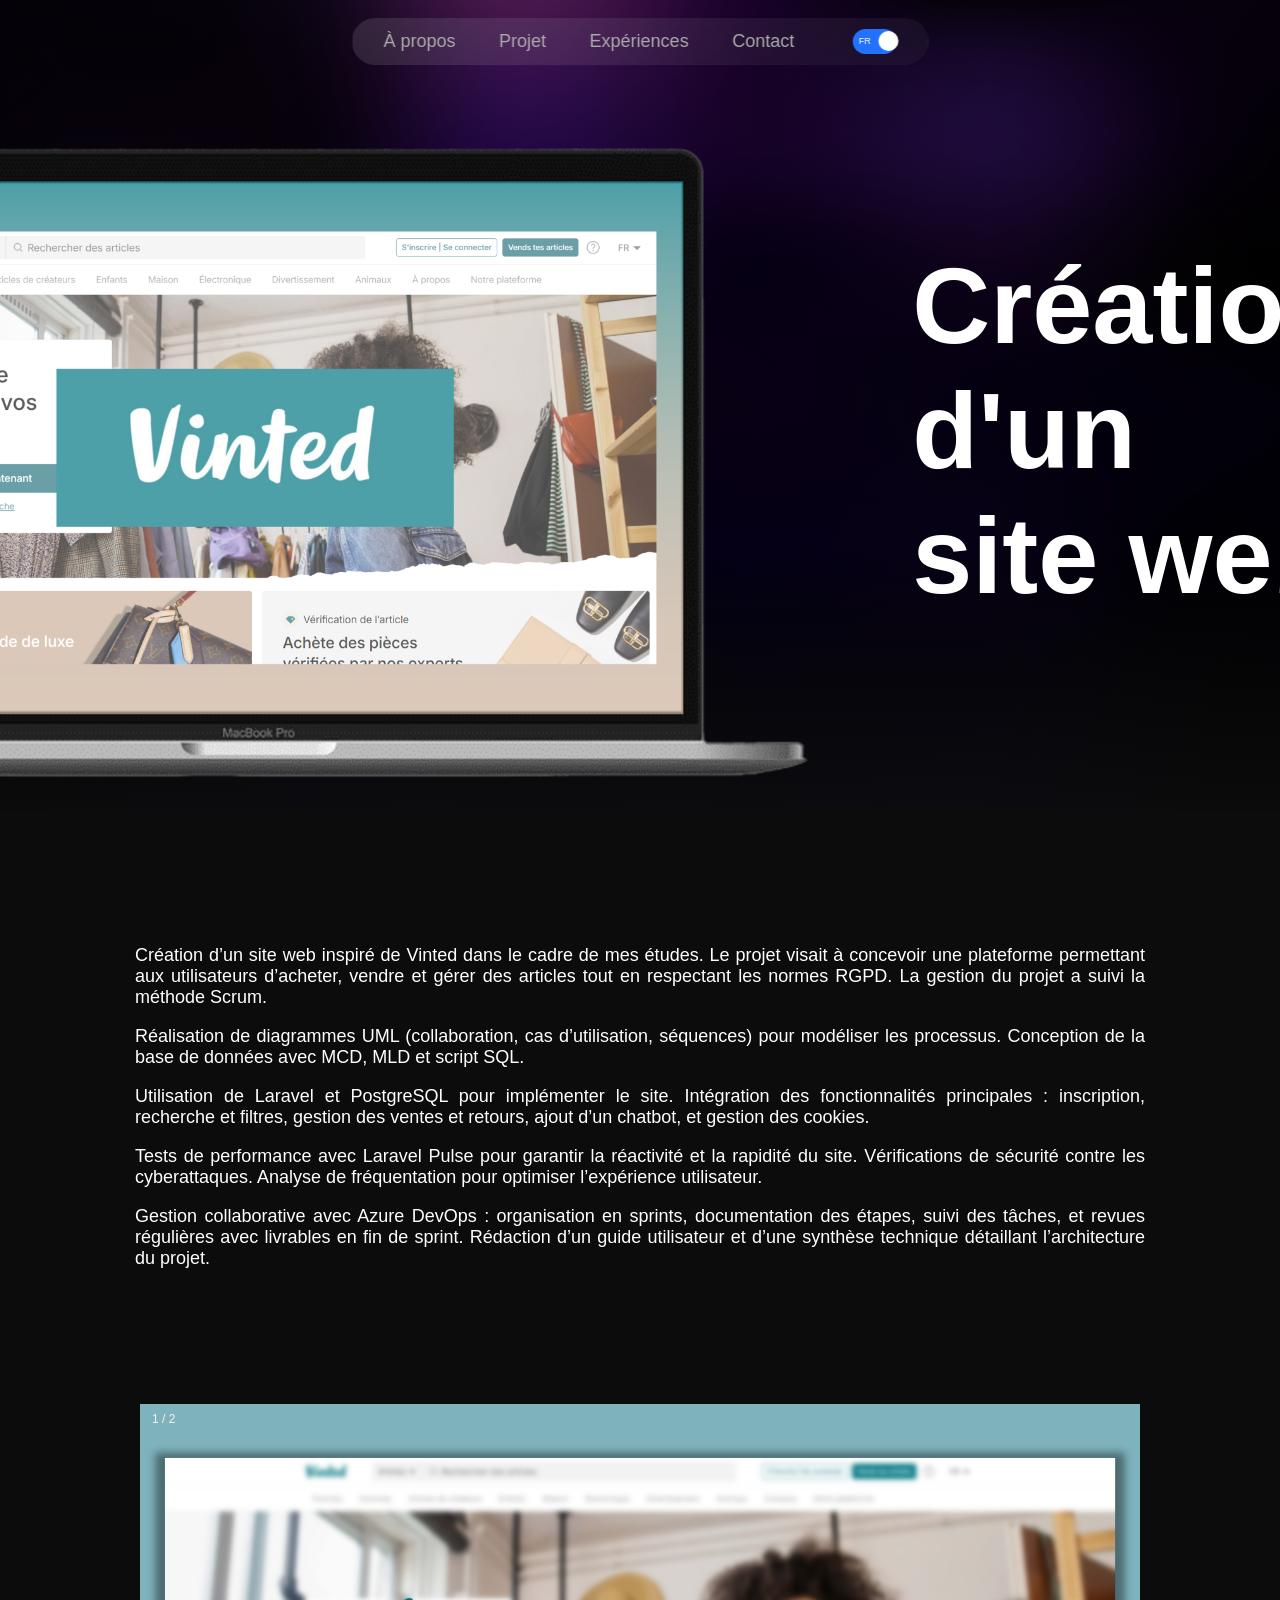
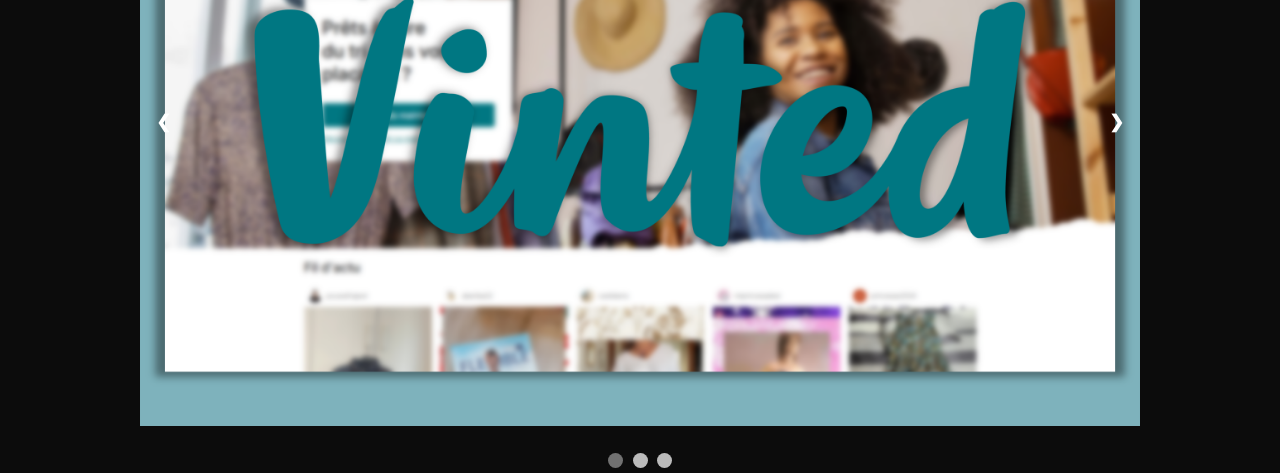
<file: pageProjet/projet1/projet1.html>
<!DOCTYPE html>
<html lang="fr">
<head>
    <meta charset="UTF-8">
    <meta name="viewport" content="width=device-width, initial-scale=1.0">
    <link rel="stylesheet" href="projet1.css">
    <link rel="icon" href="../../assets/logoPortfolio.png">
    <title>projet1Portfolio</title>
</head>
<body>
    <div id="page1">
        <nav id="menu">
            <ul>
                <li><a href="../../index.html#aProposID" id="AproposENid">À propos</a></li>
                <li><a href="../../index.html#projetID" id="ProjetENid">Projet</a></li>
                <li><a href="../../index.html#experienceID" id="CompetenceENid">Expériences</a></li>
                <li><a href="../../index.html#contactID" id="ContantENid">Contact</a></li>
            </ul>
            


            <div class="containerAnglaisFR">
                <input type="checkbox" id="inputAnglaisFr" checked>
                <label for="inputAnglaisFr" class="bouttonAnglaisFr">
                    <span class="buttonTexte" id="texteFr">FR</span>
                    <span class="buttonTexte" id="texteEn">EN</span>
                </label>
            </div>
            
        </nav>
    
        <div id="titreProjet">
            <img src="../../assets/projet1/vintedPC.png" alt="imagePCphaser" id="imageIntroPCProjet">
            <h1 id="titreProjet1">Création d'un site web</h1>
        </div>
    </div>
    <div id="Texte">
        <p>Création d’un site web inspiré de Vinted dans le cadre de mes études. Le projet visait à concevoir une plateforme permettant aux utilisateurs d’acheter, vendre et gérer des articles tout en respectant les normes RGPD. La gestion du projet a suivi la méthode Scrum.</p>
        <p>Réalisation de diagrammes UML (collaboration, cas d’utilisation, séquences) pour modéliser les processus. Conception de la base de données avec MCD, MLD et script SQL.</p>
        <p>Utilisation de Laravel et PostgreSQL pour implémenter le site. Intégration des fonctionnalités principales : inscription, recherche et filtres, gestion des ventes et retours, ajout d’un chatbot, et gestion des cookies.</p>
        <p>Tests de performance avec Laravel Pulse pour garantir la réactivité et la rapidité du site. Vérifications de sécurité contre les cyberattaques. Analyse de fréquentation pour optimiser l’expérience utilisateur.</p>
        <p>Gestion collaborative avec Azure DevOps : organisation en sprints, documentation des étapes, suivi des tâches, et revues régulières avec livrables en fin de sprint. Rédaction d’un guide utilisateur et d’une synthèse technique détaillant l’architecture du projet.</p>
    </div>


    
    <!-- Slideshow container -->
    <div class="slideshow-container">

        <!-- Full-width images with number and caption text -->
        <div class="mySlides fade">
        <div class="numbertext">1 / 2</div>
        <img src="../../assets/projet1/vintedDev.png" style="width:100%">

        </div>
    
        <div class="mySlides fade">
        <div class="numbertext">2 / 2</div>
        <img src="../../assets/projet1/MCDVinted.png" style="width:100%">
        </div>
    
    
        <!-- Next and previous buttons -->
        <a class="prev" onclick="plusSlides(-1)">&#10094;</a>
        <a class="next" onclick="plusSlides(1)">&#10095;</a>
    </div>
    <br>
    
    <!-- The dots/circles -->
    <div style="text-align:center">
        <span class="dot" onclick="currentSlide(1)"></span>
        <span class="dot" onclick="currentSlide(2)"></span>
        <span class="dot" onclick="currentSlide(3)"></span>
    </div>


    <script src="projet1.js" defer></script>
    



</body>
</html>
</file>
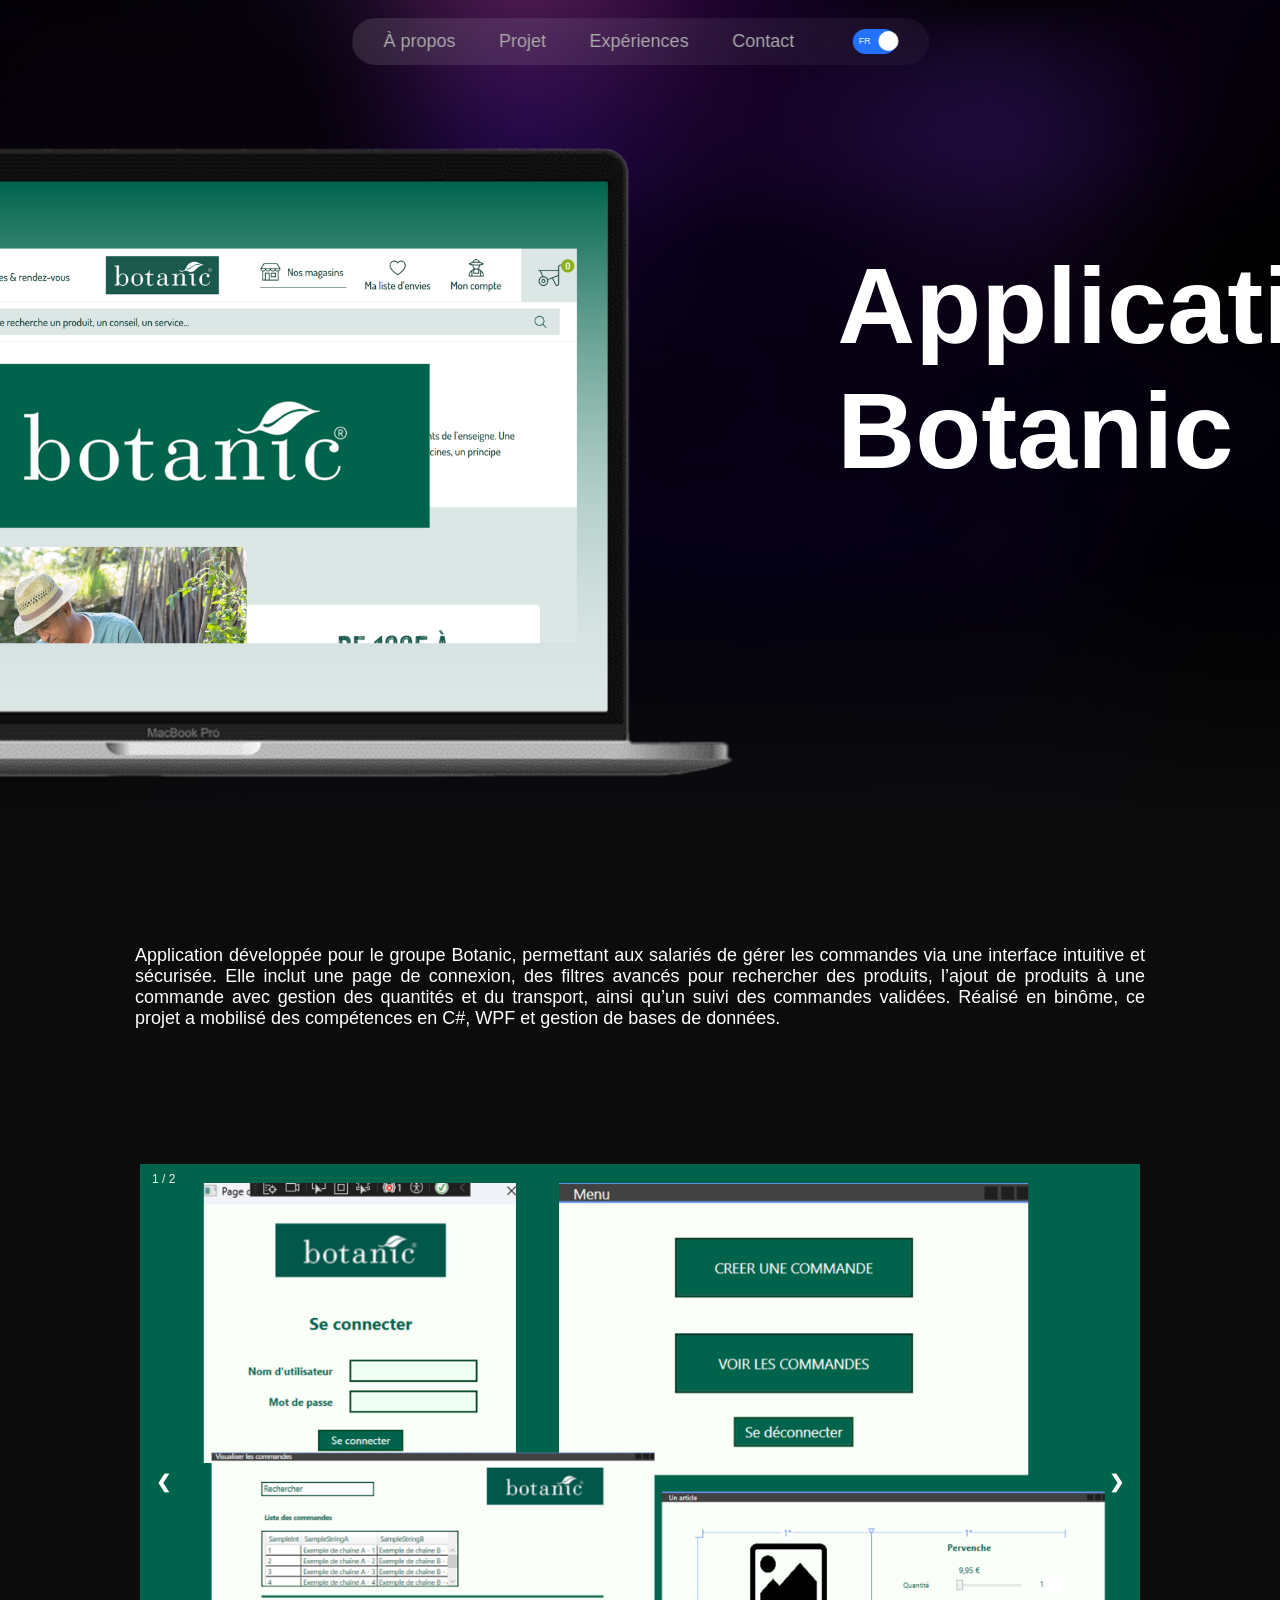
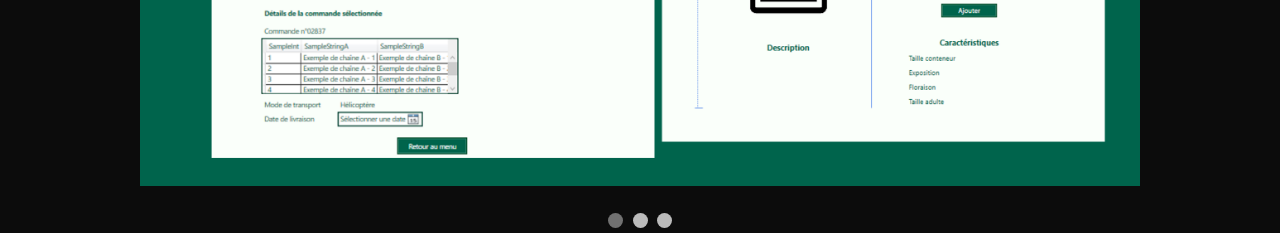
<file: pageProjet/projet3/projet3.html>
<!DOCTYPE html>
<html lang="fr">
<head>
    <meta charset="UTF-8">
    <meta name="viewport" content="width=device-width, initial-scale=1.0">
    <title>projet3Portfolio</title>
    <link rel="stylesheet" href="projet3.css">
    <link rel="icon" href="../../assets/logoPortfolio.png">
</head>
<body>
    <div id="page1">
        <nav id="menu">
            <ul>
                <li><a href="../../index.html#aProposID" id="AproposENid">À propos</a></li>
                <li><a href="../../index.html#projetID" id="ProjetENid">Projet</a></li>
                <li><a href="../../index.html#experienceID" id="CompetenceENid">Expériences</a></li>
                <li><a href="../../index.html#contactID" id="ContantENid">Contact</a></li>
            </ul>
            


            <div class="containerAnglaisFR">
                <input type="checkbox" id="inputAnglaisFr" checked>
                <label for="inputAnglaisFr" class="bouttonAnglaisFr">
                    <span class="buttonTexte" id="texteFr">FR</span>
                    <span class="buttonTexte" id="texteEn">EN</span>
                </label>
            </div>
            
        </nav>
    
        <div id="titreProjet">
            <img src="../../assets/projet3/botanicPC.png" alt="imagePCphaser" id="imageIntroPCProjet">
            <h1 id="titreProjet1">Application Botanic</h1>
        </div>
    </div>
    <div id="Texte">
        <p>Application développée pour le groupe Botanic, permettant aux salariés de gérer les commandes via une interface intuitive et sécurisée. Elle inclut une page de connexion, des filtres avancés pour rechercher des produits, l’ajout de produits à une commande avec gestion des quantités et du transport, ainsi qu’un suivi des commandes validées. Réalisé en binôme, ce projet a mobilisé des compétences en C#, WPF et gestion de bases de données.</p>
    </div>
    


    <!-- Slideshow container -->
    <div class="slideshow-container">

        <!-- Full-width images with number and caption text -->
        <div class="mySlides fade">
        <div class="numbertext">1 / 2</div>
        <img src="../../assets/projet3/botanicImage.png" style="width:100%">

        </div>
    
        <div class="mySlides fade">
        <div class="numbertext">1 / 2</div>
        <img src="../../assets/projet3/botanicWPF.png" style="width:100%">
        </div>
    
        
        <!-- Next and previous buttons -->
        <a class="prev" onclick="plusSlides(-1)">&#10094;</a>
        <a class="next" onclick="plusSlides(1)">&#10095;</a>
    </div>
    <br>
    
    <!-- The dots/circles -->
    <div style="text-align:center">
        <span class="dot" onclick="currentSlide(1)"></span>
        <span class="dot" onclick="currentSlide(2)"></span>
        <span class="dot" onclick="currentSlide(3)"></span>
    </div>

    <script src="projet3.js" defer></script>
</body>
</html>
</file>
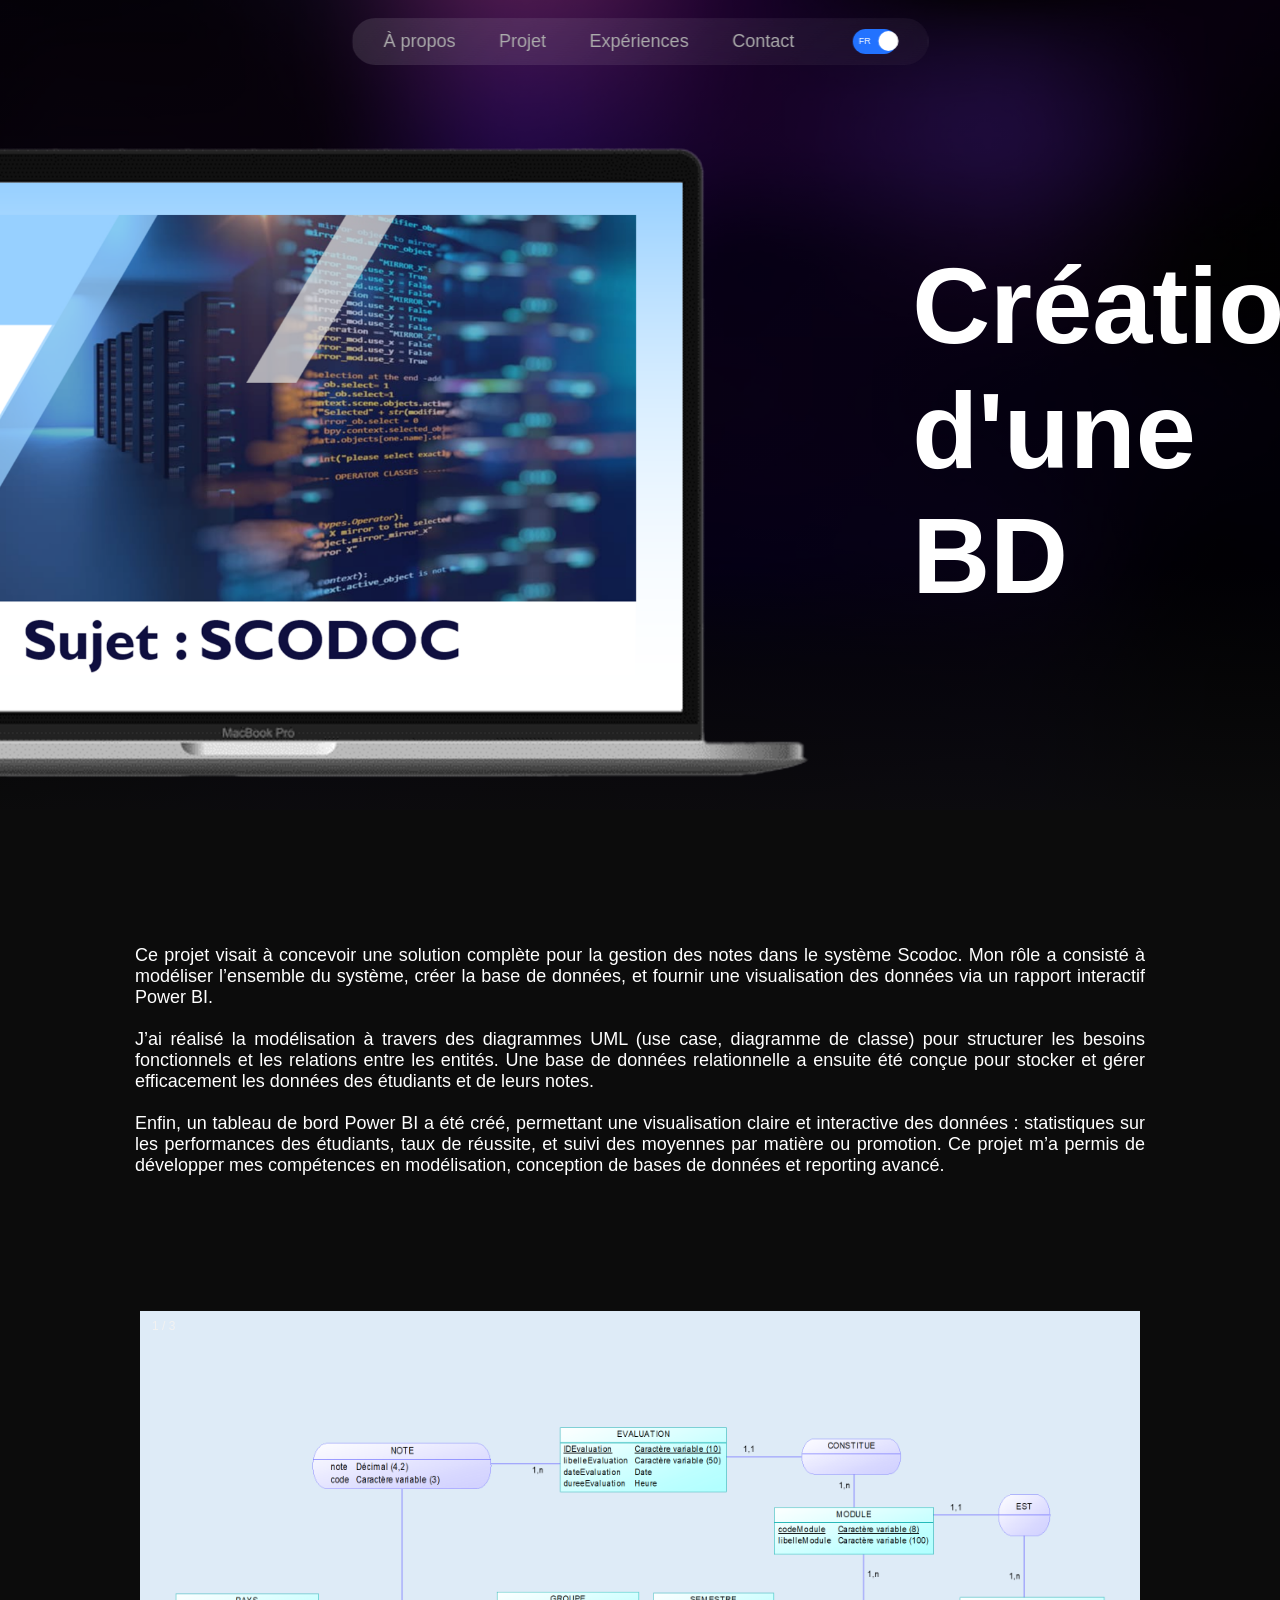
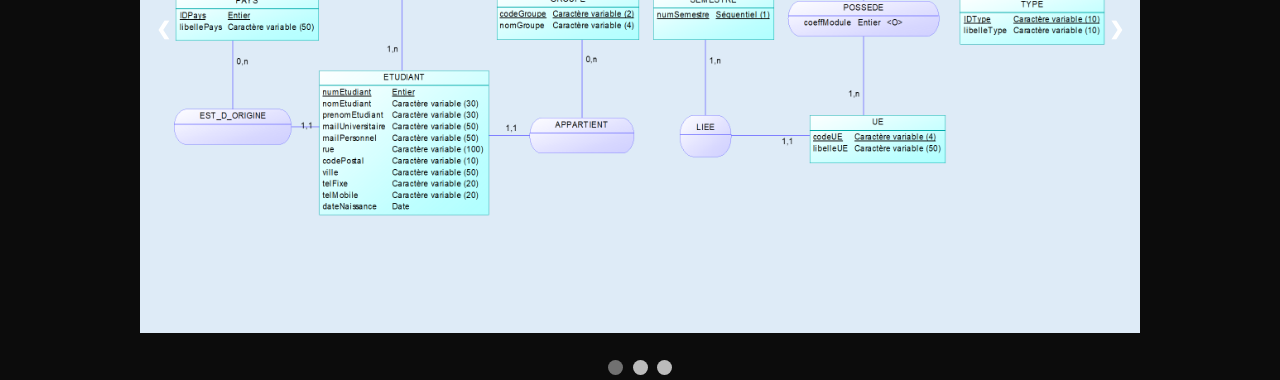
<file: pageProjet/projet4/projet4.html>
<!DOCTYPE html>
<html lang="fr">
<head>
    <meta charset="UTF-8">
    <meta name="viewport" content="width=device-width, initial-scale=1.0">
    <link rel="stylesheet" href="projet4.css">
    <link rel="icon" href="../../assets/logoPortfolio.png">
    <title>projet4Portfolio</title>
</head>
<body>
    <div id="page1">
        <nav id="menu">
            <ul>
                <li><a href="../../index.html#aProposID" id="AproposENid">À propos</a></li>
                <li><a href="../../index.html#projetID" id="ProjetENid">Projet</a></li>
                <li><a href="../../index.html#experienceID" id="CompetenceENid">Expériences</a></li>
                <li><a href="../../index.html#contactID" id="ContantENid">Contact</a></li>
            </ul>
            


            <div class="containerAnglaisFR">
                <input type="checkbox" id="inputAnglaisFr" checked>
                <label for="inputAnglaisFr" class="bouttonAnglaisFr">
                    <span class="buttonTexte" id="texteFr">FR</span>
                    <span class="buttonTexte" id="texteEn">EN</span>
                </label>
            </div>
            
        </nav>
    
        <div id="titreProjet">
            <img src="../../assets/projet4/scodocPC.png" alt="imagePCphaser" id="imageIntroPCProjet">
            <h1 id="titreProjet1">Création d'une BD</h1>
        </div>
    </div>
    <div id="Texte">
        <p>Ce projet visait à concevoir une solution complète pour la gestion des notes dans le système Scodoc. Mon rôle a consisté à modéliser l’ensemble du système, créer la base de données, et fournir une visualisation des données via un rapport interactif Power BI.
            <br>
            <br>J’ai réalisé la modélisation à travers des diagrammes UML (use case, diagramme de classe) pour structurer les besoins fonctionnels et les relations entre les entités. Une base de données relationnelle a ensuite été conçue pour stocker et gérer efficacement les données des étudiants et de leurs notes.
            <br>
            <br>Enfin, un tableau de bord Power BI a été créé, permettant une visualisation claire et interactive des données : statistiques sur les performances des étudiants, taux de réussite, et suivi des moyennes par matière ou promotion. Ce projet m’a permis de développer mes compétences en modélisation, conception de bases de données et reporting avancé.</p>
    </div>


    <!-- Slideshow container -->
    <div class="slideshow-container">

        <!-- Full-width images with number and caption text -->
        <div class="mySlides fade">
        <div class="numbertext">1 / 3</div>
        <img src="../../assets/projet4/MCDProjet4.png" style="width:100%">

        </div>
    
        <div class="mySlides fade">
        <div class="numbertext">2 / 3</div>
        <img src="../../assets/projet4/insertProjet4.png" style="width:100%">
        </div>
    
        <div class="mySlides fade">
        <div class="numbertext">3 / 3</div>
        <img src="../../assets/projet4/rapportPowerBI.png" style="width:100%">
        </div>
    
        <!-- Next and previous buttons -->
        <a class="prev" onclick="plusSlides(-1)">&#10094;</a>
        <a class="next" onclick="plusSlides(1)">&#10095;</a>
    </div>
    <br>
    
    <!-- The dots/circles -->
    <div style="text-align:center">
        <span class="dot" onclick="currentSlide(1)"></span>
        <span class="dot" onclick="currentSlide(2)"></span>
        <span class="dot" onclick="currentSlide(3)"></span>
    </div>

    <script src="projet4.js" defer></script>
</body>
</html>
</file>
<file: pageProjet/projet1/projet1.css>
html {
    scroll-behavior: smooth;
    overflow-x: hidden;
}


body{
   
    background-color: rgb(12, 12, 12);
    color: white;
    font-family: 'Segoe UI', Tahoma, Geneva, Verdana, sans-serif;
    font-size: 2vh;
    height: 200vh;
    margin: 0;
    padding: 0;
}



/*=============================PAGE ACCEUILLE============================*/
#menu {
    display: flex;
    align-items: center;
    justify-content: center;
    gap: 2.8vw;
    position: fixed;
    top: 2vh;
    left: 50%;
    transform: translateX(-50%);
    width: fit-content;
    max-width: calc(100vw - 6vw);
    padding: 1.15vh 2.4vw;
    border: 1px solid transparent;
    border-radius: 999px;
    background: linear-gradient(135deg, rgba(255, 255, 255, 0.12), rgba(255, 255, 255, 0.04));
    backdrop-filter: blur(14px);
    -webkit-backdrop-filter: blur(14px);
    box-shadow: none;
    z-index: 1000;
    opacity: 0;
    animation: apparitionMenu 0.7s ease-out 0.1s forwards;
    transition: border-color 0.3s ease, box-shadow 0.3s ease, background-color 0.3s ease;
}

#menu.menuScrolled {
    border-color: rgba(255, 255, 255, 0.16);
    box-shadow: 0 10px 30px rgba(0, 0, 0, 0.28), inset 0 1px 0 rgba(255, 255, 255, 0.12);
    background: linear-gradient(135deg, rgba(35, 35, 35, 0.78), rgba(55, 55, 55, 0.2));
}

@keyframes apparitionMenu {
    from {
        opacity: 0;
        transform: translate(-50%, -3.5vh);
    }
    to {
        opacity: 1;
        transform: translate(-50%, 0);
    }
}

nav ul{
    list-style-type: none;
    align-items: center;
    display: flex;
    flex-wrap: wrap;
    justify-content: center;
    gap: 3.4vw;
    padding: 0px;
    margin: 0px;
    font-size: 2vh;
    
}
nav ul li{
    display: inline-block;
    margin: 0;
}

nav ul li a{
    text-decoration: none;
    color: rgb(172, 172, 172);
    position: relative;
    
}

nav ul li a::after {
    content: '';
    position: absolute;
    left: 0;
    right: 0;
    bottom: -4px; 
    height: 2px; 
    background-color: #2272FF; 
    transform: scaleX(0); 
    transform-origin: bottom right;
    transition: transform 0.3s ease; 
}

nav ul li a:hover::after {
    transform: scaleX(1); 
    transform-origin: bottom left;

}

nav ul li a:hover {
    color: #ffffff;
    
}

#liAnglaisFR{
    display: flex;
    align-items: center;
    margin-left: auto;
}


.containerAnglaisFR {
    position: relative;
    display: flex;
    align-items: center;
    margin-left: 1.8vw;
}


.bouttonAnglaisFr {
    width: 3.4vw;
    height: 2.7vh;
    background-color: gray;
    font-size: 1.7vh;
    border-radius: 15vh;
    cursor: pointer;
    position: relative;
    transition: background-color 0.3s ease;
}


.bouttonAnglaisFr::before {
    content: '';
    position: absolute;
    top: 0.2vh;
    left: 0.15vw;
    width: 2.25vh;
    height: 2.25vh;
    background-color: #fff;
    border-radius: 50%;
    transition: transform 0.3s ease;
    z-index: 1002;
}

input:checked + .bouttonAnglaisFr {
    background-color: #2272FF;
}

input:checked + .bouttonAnglaisFr::before {
    transform: translateX(1.85vw);
}


#inputAnglaisFr {
    display: none;
}


.buttonTexte{
    font-size: 0.7vw;
    position: absolute;
    top: 50%;
    transform: translateY(-50%);
    color: #ffffff;
    opacity: 0;
    visibility: hidden;
    transition: opacity 0.3s ease, visibility 0.3s ease;
    z-index: 1001;
    pointer-events: none;

}

#inputAnglaisFr + .bouttonAnglaisFr #texteFr{
    opacity: 0;
    visibility: hidden;
}

#texteEn{
    right: 0.45vw;
}

#inputAnglaisFr + .bouttonAnglaisFr #texteEn{
    opacity: 1;
    visibility: visible;
}

#inputAnglaisFr:checked + .bouttonAnglaisFr #texteEn{
    opacity: 0;
    visibility: hidden;
}

#inputAnglaisFr:checked + .bouttonAnglaisFr #texteFr{
    opacity: 1;
    visibility: visible;
}

#texteFr{
    left: 0.45vw;
}


/*================IMAGE FOND===================*/

#page1 {
    background: linear-gradient(to bottom, rgba(0, 0, 0, 0.7) 70%, rgb(18, 18, 18)  120%), 
    url('../../assets/projet2/fondProjet1.jpg') no-repeat center center;
    background-size: cover;
    box-sizing: border-box;
    padding-top: 10vh;

    display: flex;
    flex-direction: column;
    align-items: center;
    justify-content: center;
    position: relative;
    
}





/*==============IMAGE=========================*/



#titreProjet{
    display: grid;   
    grid-template-columns: 1fr 1fr;
}

#imageIntroPCProjet{
    height: 80vh;
}


#titreProjet1{
    margin-left: 6vw;
    margin-top: 17vh;
    font-size: 12vh;
}


/*=============Texte===============*/

#Texte{
    margin: 15vh;
    text-align: justify;
}


/*=============CARROUSSELLE==============*/
* {box-sizing:border-box}

/* Slideshow container */
.slideshow-container {
  max-width: 1000px;
  position: relative;
  margin: auto;
}

/* Hide the images by default */
.mySlides {
  display: none;
}

/* Next & previous buttons */
.prev, .next {
  cursor: pointer;
  position: absolute;
  top: 50%;
  width: auto;
  margin-top: -22px;
  padding: 16px;
  color: white;
  font-weight: bold;
  font-size: 18px;
  transition: 0.6s ease;
  border-radius: 0 3px 3px 0;
  user-select: none;
}

/* Position the "next button" to the right */
.next {
  right: 0;
  border-radius: 3px 0 0 3px;
}

/* On hover, add a black background color with a little bit see-through */
.prev:hover, .next:hover {
  background-color: rgba(0,0,0,0.8);
}

/* Caption text */
.text {
  color: #f2f2f2;
  font-size: 15px;
  padding: 8px 12px;
  position: absolute;
  bottom: 8px;
  width: 100%;
  text-align: center;
}

/* Number text (1/3 etc) */
.numbertext {
  color: #f2f2f2;
  font-size: 12px;
  padding: 8px 12px;
  position: absolute;
  top: 0;
}

/* The dots/bullets/indicators */
.dot {
  cursor: pointer;
  height: 15px;
  width: 15px;
  margin: 0 2px;
  background-color: #bbb;
  border-radius: 50%;
  display: inline-block;
  transition: background-color 0.6s ease;
}

.active, .dot:hover {
  background-color: #717171;
}

/* Fading animation */
.fade {
  animation-name: fade;
  animation-duration: 1.5s;
}

@keyframes fade {
  from {opacity: .4}
  to {opacity: 1}
}
</file>
<file: pageProjet/projet3/projet3.css>
html {
    scroll-behavior: smooth;
    overflow-x: hidden;
}


body{
   
    background-color: rgb(12, 12, 12);
    color: white;
    font-family: 'Segoe UI', Tahoma, Geneva, Verdana, sans-serif;
    height: 200vh;
    margin: 0;
    padding: 0;
    font-size: 2vh;
}



/*=============================PAGE ACCEUILLE============================*/
#menu {
    display: flex;
    align-items: center;
    justify-content: center;
    gap: 2.8vw;
    position: fixed;
    top: 2vh;
    left: 50%;
    transform: translateX(-50%);
    width: fit-content;
    max-width: calc(100vw - 6vw);
    padding: 1.15vh 2.4vw;
    border: 1px solid transparent;
    border-radius: 999px;
    background: linear-gradient(135deg, rgba(255, 255, 255, 0.12), rgba(255, 255, 255, 0.04));
    backdrop-filter: blur(14px);
    -webkit-backdrop-filter: blur(14px);
    box-shadow: none;
    z-index: 1000;
    opacity: 0;
    animation: apparitionMenu 0.7s ease-out 0.1s forwards;
    transition: border-color 0.3s ease, box-shadow 0.3s ease, background-color 0.3s ease;
}

#menu.menuScrolled {
    border-color: rgba(255, 255, 255, 0.16);
    box-shadow: 0 10px 30px rgba(0, 0, 0, 0.28), inset 0 1px 0 rgba(255, 255, 255, 0.12);
    background: linear-gradient(135deg, rgba(35, 35, 35, 0.78), rgba(55, 55, 55, 0.2));
}

@keyframes apparitionMenu {
    from {
        opacity: 0;
        transform: translate(-50%, -3.5vh);
    }
    to {
        opacity: 1;
        transform: translate(-50%, 0);
    }
}

nav ul{
    list-style-type: none;
    align-items: center;
    display: flex;
    flex-wrap: wrap;
    justify-content: center;
    gap: 3.4vw;
    padding: 0px;
    margin: 0px;
    font-size: 2vh;
    
}
nav ul li{
    display: inline-block;
    margin: 0;
}

nav ul li a{
    text-decoration: none;
    color: rgb(172, 172, 172);
    position: relative;
    
}

nav ul li a::after {
    content: '';
    position: absolute;
    left: 0;
    right: 0;
    bottom: -4px; 
    height: 2px; 
    background-color: #2272FF; 
    transform: scaleX(0); 
    transform-origin: bottom right;
    transition: transform 0.3s ease; 
}

nav ul li a:hover::after {
    transform: scaleX(1); 
    transform-origin: bottom left;

}

nav ul li a:hover {
    color: #ffffff;
    
}

#liAnglaisFR{
    display: flex;
    align-items: center;
    margin-left: auto;
}


.containerAnglaisFR {
    position: relative;
    display: flex;
    align-items: center;
    margin-left: 1.8vw;
}


.bouttonAnglaisFr {
    width: 3.4vw;
    height: 2.7vh;
    background-color: gray;
    font-size: 1.7vh;
    border-radius: 15vh;
    cursor: pointer;
    position: relative;
    transition: background-color 0.3s ease;
}


.bouttonAnglaisFr::before {
    content: '';
    position: absolute;
    top: 0.2vh;
    left: 0.15vw;
    width: 2.25vh;
    height: 2.25vh;
    background-color: #fff;
    border-radius: 50%;
    transition: transform 0.3s ease;
    z-index: 1002;
}

input:checked + .bouttonAnglaisFr {
    background-color: #2272FF;
}

input:checked + .bouttonAnglaisFr::before {
    transform: translateX(1.85vw);
}


#inputAnglaisFr {
    display: none;
}


.buttonTexte{
    font-size: 0.7vw;
    position: absolute;
    top: 50%;
    transform: translateY(-50%);
    color: #ffffff;
    opacity: 0;
    visibility: hidden;
    transition: opacity 0.3s ease, visibility 0.3s ease;
    z-index: 1001;
    pointer-events: none;

}

#inputAnglaisFr + .bouttonAnglaisFr #texteFr{
    opacity: 0;
    visibility: hidden;
}

#texteEn{
    right: 0.45vw;
}

#inputAnglaisFr + .bouttonAnglaisFr #texteEn{
    opacity: 1;
    visibility: visible;
}

#inputAnglaisFr:checked + .bouttonAnglaisFr #texteEn{
    opacity: 0;
    visibility: hidden;
}

#inputAnglaisFr:checked + .bouttonAnglaisFr #texteFr{
    opacity: 1;
    visibility: visible;
}

#texteFr{
    left: 0.45vw;
}


/*================IMAGE FOND===================*/

#page1 {
    background: linear-gradient(to bottom, rgba(0, 0, 0, 0.7) 70%, rgb(18, 18, 18)  120%), 
    url('../../assets/projet2/fondProjet1.jpg') no-repeat center center;
    background-size: cover;
    box-sizing: border-box;
    padding-top: 10vh;

    display: flex;
    flex-direction: column;
    align-items: center;
    justify-content: center;
    position: relative;
    
}





/*==============IMAGE=========================*/



#titreProjet{
    display: grid;   
    grid-template-columns: 1fr 1fr;
}

#imageIntroPCProjet{
    height: 80vh;
}


#titreProjet1{
    margin-left: 6vw;
    margin-top: 17vh;
    font-size: 12vh;
}


/*=============Texte===============*/

#Texte{
    margin: 15vh;
    text-align: justify;
}


/*=============CARROUSSELLE==============*/
* {box-sizing:border-box}

/* Slideshow container */
.slideshow-container {
  max-width: 1000px;
  position: relative;
  margin: auto;
}

/* Hide the images by default */
.mySlides {
  display: none;
}

/* Next & previous buttons */
.prev, .next {
  cursor: pointer;
  position: absolute;
  top: 50%;
  width: auto;
  margin-top: -22px;
  padding: 16px;
  color: white;
  font-weight: bold;
  font-size: 18px;
  transition: 0.6s ease;
  border-radius: 0 3px 3px 0;
  user-select: none;
}

/* Position the "next button" to the right */
.next {
  right: 0;
  border-radius: 3px 0 0 3px;
}

/* On hover, add a black background color with a little bit see-through */
.prev:hover, .next:hover {
  background-color: rgba(0,0,0,0.8);
}

/* Caption text */
.text {
  color: #f2f2f2;
  font-size: 15px;
  padding: 8px 12px;
  position: absolute;
  bottom: 8px;
  width: 100%;
  text-align: center;
}

/* Number text (1/3 etc) */
.numbertext {
  color: #f2f2f2;
  font-size: 12px;
  padding: 8px 12px;
  position: absolute;
  top: 0;
}

/* The dots/bullets/indicators */
.dot {
  cursor: pointer;
  height: 15px;
  width: 15px;
  margin: 0 2px;
  background-color: #bbb;
  border-radius: 50%;
  display: inline-block;
  transition: background-color 0.6s ease;
}

.active, .dot:hover {
  background-color: #717171;
}

/* Fading animation */
.fade {
  animation-name: fade;
  animation-duration: 1.5s;
}

@keyframes fade {
  from {opacity: .4}
  to {opacity: 1}
}
</file>
<file: pageProjet/projet4/projet4.css>
html {
    scroll-behavior: smooth;
    overflow-x: hidden;
}


body{
   
    background-color: rgb(12, 12, 12);
    color: white;
    font-family: 'Segoe UI', Tahoma, Geneva, Verdana, sans-serif;
    height: 200vh;
    margin: 0;
    padding: 0;
    font-size: 2vh;
}



/*=============================PAGE ACCEUILLE============================*/
#menu {
    display: flex;
    align-items: center;
    justify-content: center;
    gap: 2.8vw;
    position: fixed;
    top: 2vh;
    left: 50%;
    transform: translateX(-50%);
    width: fit-content;
    max-width: calc(100vw - 6vw);
    padding: 1.15vh 2.4vw;
    border: 1px solid transparent;
    border-radius: 999px;
    background: linear-gradient(135deg, rgba(255, 255, 255, 0.12), rgba(255, 255, 255, 0.04));
    backdrop-filter: blur(14px);
    -webkit-backdrop-filter: blur(14px);
    box-shadow: none;
    z-index: 1000;
    opacity: 0;
    animation: apparitionMenu 0.7s ease-out 0.1s forwards;
    transition: border-color 0.3s ease, box-shadow 0.3s ease, background-color 0.3s ease;
}

#menu.menuScrolled {
    border-color: rgba(255, 255, 255, 0.16);
    box-shadow: 0 10px 30px rgba(0, 0, 0, 0.28), inset 0 1px 0 rgba(255, 255, 255, 0.12);
    background: linear-gradient(135deg, rgba(35, 35, 35, 0.78), rgba(55, 55, 55, 0.2));
}

@keyframes apparitionMenu {
    from {
        opacity: 0;
        transform: translate(-50%, -3.5vh);
    }
    to {
        opacity: 1;
        transform: translate(-50%, 0);
    }
}

nav ul{
    list-style-type: none;
    align-items: center;
    display: flex;
    flex-wrap: wrap;
    justify-content: center;
    gap: 3.4vw;
    padding: 0px;
    margin: 0px;
    font-size: 2vh;
    
}
nav ul li{
    display: inline-block;
    margin: 0;
}

nav ul li a{
    text-decoration: none;
    color: rgb(172, 172, 172);
    position: relative;
    
}

nav ul li a::after {
    content: '';
    position: absolute;
    left: 0;
    right: 0;
    bottom: -4px; 
    height: 2px; 
    background-color: #2272FF; 
    transform: scaleX(0); 
    transform-origin: bottom right;
    transition: transform 0.3s ease; 
}

nav ul li a:hover::after {
    transform: scaleX(1); 
    transform-origin: bottom left;

}

nav ul li a:hover {
    color: #ffffff;
    
}

#liAnglaisFR{
    display: flex;
    align-items: center;
    margin-left: auto;
}


.containerAnglaisFR {
    position: relative;
    display: flex;
    align-items: center;
    margin-left: 1.8vw;
}


.bouttonAnglaisFr {
    width: 3.4vw;
    height: 2.7vh;
    background-color: gray;
    font-size: 1.7vh;
    border-radius: 15vh;
    cursor: pointer;
    position: relative;
    transition: background-color 0.3s ease;
}


.bouttonAnglaisFr::before {
    content: '';
    position: absolute;
    top: 0.2vh;
    left: 0.15vw;
    width: 2.25vh;
    height: 2.25vh;
    background-color: #fff;
    border-radius: 50%;
    transition: transform 0.3s ease;
    z-index: 1002;
}

input:checked + .bouttonAnglaisFr {
    background-color: #2272FF;
}

input:checked + .bouttonAnglaisFr::before {
    transform: translateX(1.85vw);
}


#inputAnglaisFr {
    display: none;
}


.buttonTexte{
    font-size: 0.7vw;
    position: absolute;
    top: 50%;
    transform: translateY(-50%);
    color: #ffffff;
    opacity: 0;
    visibility: hidden;
    transition: opacity 0.3s ease, visibility 0.3s ease;
    z-index: 1001;
    pointer-events: none;

}

#inputAnglaisFr + .bouttonAnglaisFr #texteFr{
    opacity: 0;
    visibility: hidden;
}

#texteEn{
    right: 0.45vw;
}

#inputAnglaisFr + .bouttonAnglaisFr #texteEn{
    opacity: 1;
    visibility: visible;
}

#inputAnglaisFr:checked + .bouttonAnglaisFr #texteEn{
    opacity: 0;
    visibility: hidden;
}

#inputAnglaisFr:checked + .bouttonAnglaisFr #texteFr{
    opacity: 1;
    visibility: visible;
}

#texteFr{
    left: 0.45vw;
}


/*================IMAGE FOND===================*/

#page1 {
    background: linear-gradient(to bottom, rgba(0, 0, 0, 0.7) 70%, rgb(18, 18, 18)  120%), 
    url('../../assets/projet2/fondProjet1.jpg') no-repeat center center;
    background-size: cover;
    box-sizing: border-box;
    padding-top: 10vh;

    display: flex;
    flex-direction: column;
    align-items: center;
    justify-content: center;
    position: relative;
    
}





/*==============IMAGE=========================*/



#titreProjet{
    display: grid;   
    grid-template-columns: 1fr 1fr;
}

#imageIntroPCProjet{
    height: 80vh;
}


#titreProjet1{
    margin-left: 6vw;
    margin-top: 17vh;
    font-size: 12vh;
}


/*=============Texte===============*/

#Texte{
    margin: 15vh;
    text-align: justify;
}


/*=============CARROUSSELLE==============*/
* {box-sizing:border-box}

/* Slideshow container */
.slideshow-container {
  max-width: 1000px;
  position: relative;
  margin: auto;
}

/* Hide the images by default */
.mySlides {
  display: none;
}

/* Next & previous buttons */
.prev, .next {
  cursor: pointer;
  position: absolute;
  top: 50%;
  width: auto;
  margin-top: -22px;
  padding: 16px;
  color: white;
  font-weight: bold;
  font-size: 18px;
  transition: 0.6s ease;
  border-radius: 0 3px 3px 0;
  user-select: none;
}

/* Position the "next button" to the right */
.next {
  right: 0;
  border-radius: 3px 0 0 3px;
}

/* On hover, add a black background color with a little bit see-through */
.prev:hover, .next:hover {
  background-color: rgba(0,0,0,0.8);
}

/* Caption text */
.text {
  color: #f2f2f2;
  font-size: 15px;
  padding: 8px 12px;
  position: absolute;
  bottom: 8px;
  width: 100%;
  text-align: center;
}

/* Number text (1/3 etc) */
.numbertext {
  color: #f2f2f2;
  font-size: 12px;
  padding: 8px 12px;
  position: absolute;
  top: 0;
}

/* The dots/bullets/indicators */
.dot {
  cursor: pointer;
  height: 15px;
  width: 15px;
  margin: 0 2px;
  background-color: #bbb;
  border-radius: 50%;
  display: inline-block;
  transition: background-color 0.6s ease;
}

.active, .dot:hover {
  background-color: #717171;
}

/* Fading animation */
.fade {
  animation-name: fade;
  animation-duration: 1.5s;
}

@keyframes fade {
  from {opacity: .4}
  to {opacity: 1}
}
</file>
